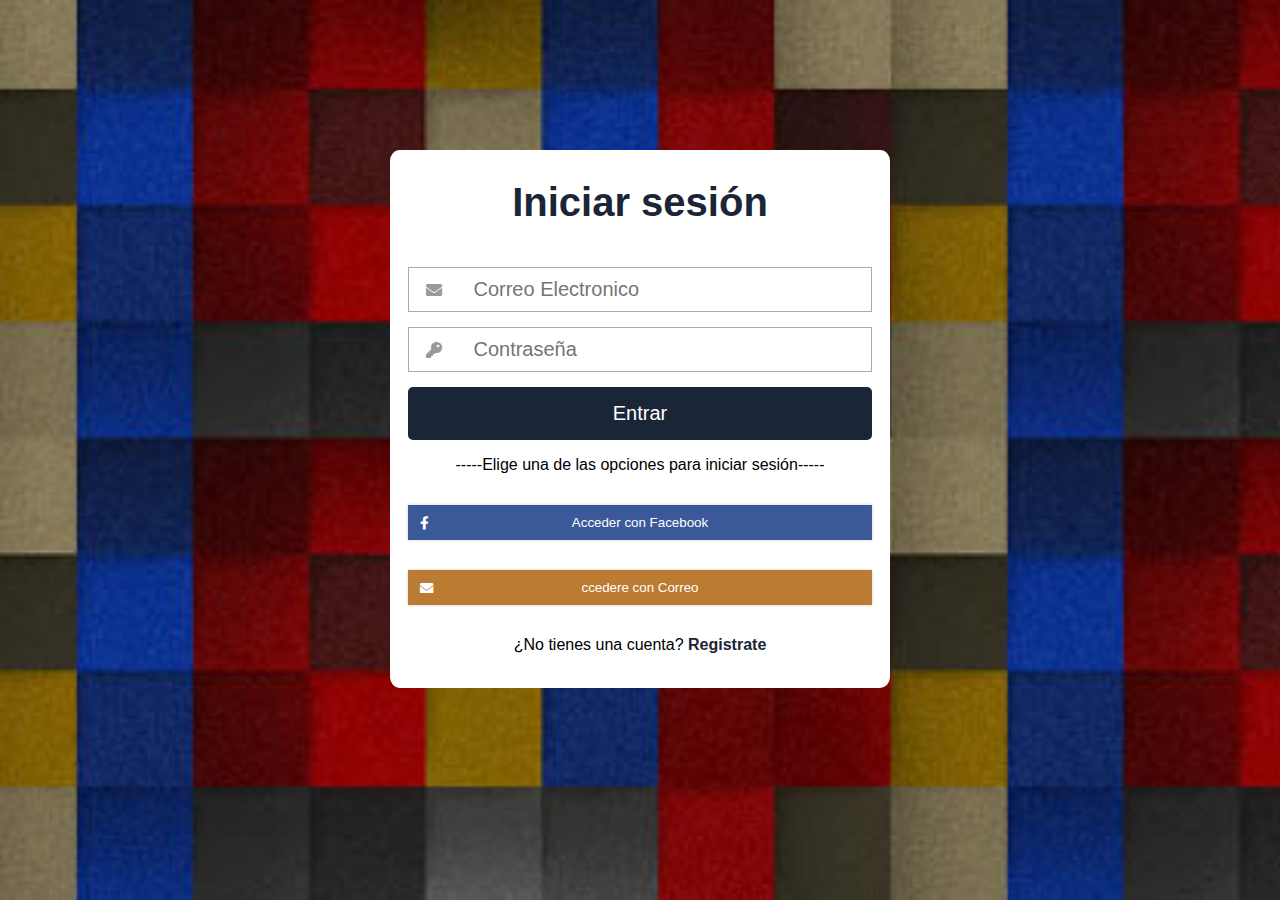
<file: iniciasesion.html>
<!DOCTYPE html>
<html lang="es">
<head>
	<meta charset="UTF-8">
	<title>Inicia-Sesion</title> 
	<meta name="viewport" content="width=device-width, user-scalable=yes, initial-scale=1.0, maximum-scale=3.0, minimum-scale=1.0">
  <link rel="stylesheet" href="https://use.fontawesome.com/releases/v5.6.3/css/all.css" >
	<link rel="stylesheet" href="/style/login.css">
</head>  
<body>
    <form class="formulario">  
    <h1>Iniciar sesión</h1>
     <div class="contenedor">
         <div class="input-contenedor">
         <i class="fas fa-envelope icon"></i>
         <input type="text" placeholder="Correo Electronico">
         </div>
         <div class="input-contenedor">
        <i class="fas fa-key icon"></i>
         <input type="password" placeholder="Contraseña">
         </div>
         <input type="submit" value="Entrar" class="button">
         <div class="login">
            <p>-----Elige una de las opciones para iniciar sesión-----</p>
            <div class="login-items">
              <button class="fb"><i class="fab fa-facebook-f" ></i> Acceder con Facebook </button>
              <button class="correo"><i class="fas fa-envelope"></i> ccedere con Correo</button>
            </div>
          </div>
         <p>¿No tienes una cuenta? <a class="link" href="registrate.html">Registrate </a></p>
     </div>
    </form>
</body>
</html>
</file>
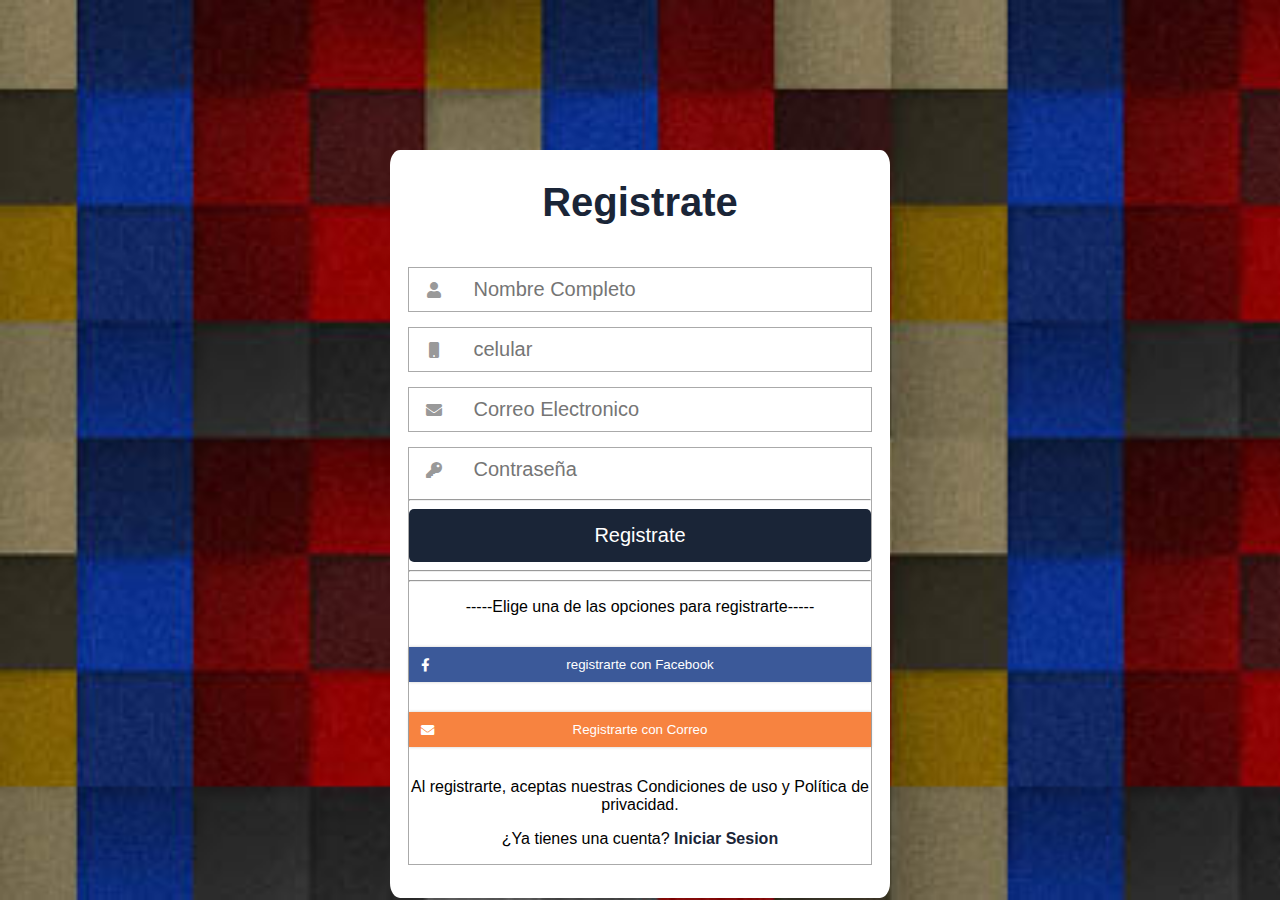
<file: registrate.html>
<!DOCTYPE html>
<html lang="es">
<head>
	<meta charset="UTF-8">
	<title>Registro</title> 
	<meta name="viewport" content="width=device-width, user-scalable=yes, initial-scale=1.0, maximum-scale=3.0, minimum-scale=1.0">
   <link rel="stylesheet" href="https://use.fontawesome.com/releases/v5.6.3/css/all.css" >
	<link rel="stylesheet" href="/style/registrate.css">
</head>  
<body>

 <form class="formulario">
   
    <h1>Registrate</h1>
    
     <div class="contenedor">
         
     
     <div class="input-contenedor">
         <i class="fas fa-user icon"></i>
         <input type="text" placeholder="Nombre Completo">
         
         </div>
         <div class="input-contenedor">
            <i class="fas fa-mobile icon"></i>
            <input type="text" placeholder="celular">
            
         </div>
         
         <div class="input-contenedor">
         <i class="fas fa-envelope icon"></i>
         <input type="text" placeholder="Correo Electronico">
         
         </div>
         
         <div class="input-contenedor">
         <i class="fas fa-key icon"></i>
         <input type="password" placeholder="Contraseña">
         <hr>

         <input type="submit" value="Registrate" class="button1">
         <hr>
         
         <hr>
         <div class="login">
            <p>-----Elige una de las opciones para registrarte-----</p>
            <div class="login-items">
              <button  class="fb" ><a href="https://mail.google.com/mail/u/0/#inbox"></a><i class="fab fa-facebook-f" ></i> registrarte con Facebook </button>
 
              <button class="correo"><i class="fas fa-envelope"></i> Registrarte con Correo</button>
            </div>
          </div>
         <p>Al registrarte, aceptas nuestras Condiciones de uso y Política de privacidad.</p>
         <p>¿Ya tienes una cuenta? <a class="link" href="iniciasesion.html">Iniciar Sesion</a></p>
     </div>
     
    </form>
</body>
</html>
</file>
<file: style/login.css>
body {
    font-family: Arial, Helvetica, sans-serif;
    margin: 0;
   background: url(/images/fondoarticle.jpg);
    background-size: cover;
    background-attachment: fixed;
}
* {
    box-sizing: border-box;
}
.contenedor{
    width: 100%;
    padding: 15px;
    
    
}
.formulario{
    
    background: #fff;
    margin-top: 150px;
    padding: 3px;
}
h1{
    text-align: center;
    color: #1a2537;
    font-size: 40px;
}
input[type="text"],
input[type="password"]{
    font-size: 20px;
    width: 82%;
    padding: 10px;
    border: none;
}
.input-contenedor{
    margin-bottom: 15px;
    border: 1px solid #aaa;
}
.icon{
    min-width: 50px;
    text-align: center;
    color: #999;
}
.button{
    border: none;
    width: 100%;
    color: white;
    font-size: 20px;
    background:  #1a2537;
    padding: 15px 20px;
    border-radius: 5px;
    cursor: pointer;
}
.button:hover{
    background: cadetblue;
}
p{
    text-align: center;
}
.link{
    text-decoration: none;
      color: #1a2537;
    font-weight: 600;
}
.link:hover{
     color: cadetblue;
}
.p1{
    text-align: center;
}
.login button i{
    position: absolute;
    top: 12px; 
    left: 12px;
  }
   
  .login button{
    width: 100%;
    margin: 15px 0px;
    padding: 10px;
    box-shadow: 0 0 3px 0 rgba(0, 0, 0, .2);
    cursor: pointer;
    position: relative;
  }
   
  .login .fb{
    background: #3b5999;
    border-style: none;
    color: #fff;
  }
   

  .login .correo{
    background: #bb7b32;
    border-style: none;
    color: #fff;
  }
   
@media(min-width:768px)
{
    .formulario{
        margin: auto;
        width: 500px;
        margin-top: 150px;
        border-radius: 2%;
    }
}
</file>
<file: style/registrate.css>
body {
    font-family: Arial, Helvetica, sans-serif;
    margin: 0;
   background: url(/images/fondoarticle.jpg);
    background-size: cover;
    background-attachment: fixed;
}
* {
    box-sizing: border-box;
}
.contenedor{
    width: 100%;
    padding: 15px;
    
    
}
.formulario{
    
    background: #fff;
    margin-top: 150px;
    padding: 3px;
}
h1{
    text-align: center;
    color: #1a2537;
    font-size: 40px;
}
input[type="text"],
input[type="password"]{
    font-size: 20px;
    width: 82%;
    padding: 10px;
    border: none;
}
.input-contenedor{
    margin-bottom: 15px;
    border: 1px solid #aaa;
}
.icon{
    min-width: 50px;
    text-align: center;
    color: #999;
}
.button1{
    border: none;
    width: 100%;
    color: white;
    font-size: 20px;
    background:  #1a2537;
    padding: 15px 20px;
    border-radius: 5px;
    cursor: pointer;
}
.button:hover{
    background: cadetblue;
}
p{
    text-align: center;
}
.link{
    text-decoration: none;
      color: #1a2537;
    font-weight: 600;
}
.link:hover{
     color: cadetblue;
}


.p1{
    text-align: center;
}
.login button i{
    position: absolute;
    top: 12px; 
    left: 12px;
  }
   
  .login button{
    width: 100%;
    margin: 15px 0px;
    padding: 10px;
    box-shadow: 0 0 3px 0 rgba(0, 0, 0, .2);
    cursor: pointer;
    position: relative;
  }
   
  .login .fb{
    background: #3b5999;
    border-style: none;
    color: #fff;
  }
   

  .login .correo{
    background: #f78340;
    border-style: none;
    color: #fff;
  }
   
@media(min-width:768px)
{
    .formulario{
        margin: auto;
        width: 500px;
        margin-top: 150px;
        border-radius: 2%;
    }
}
</file>
